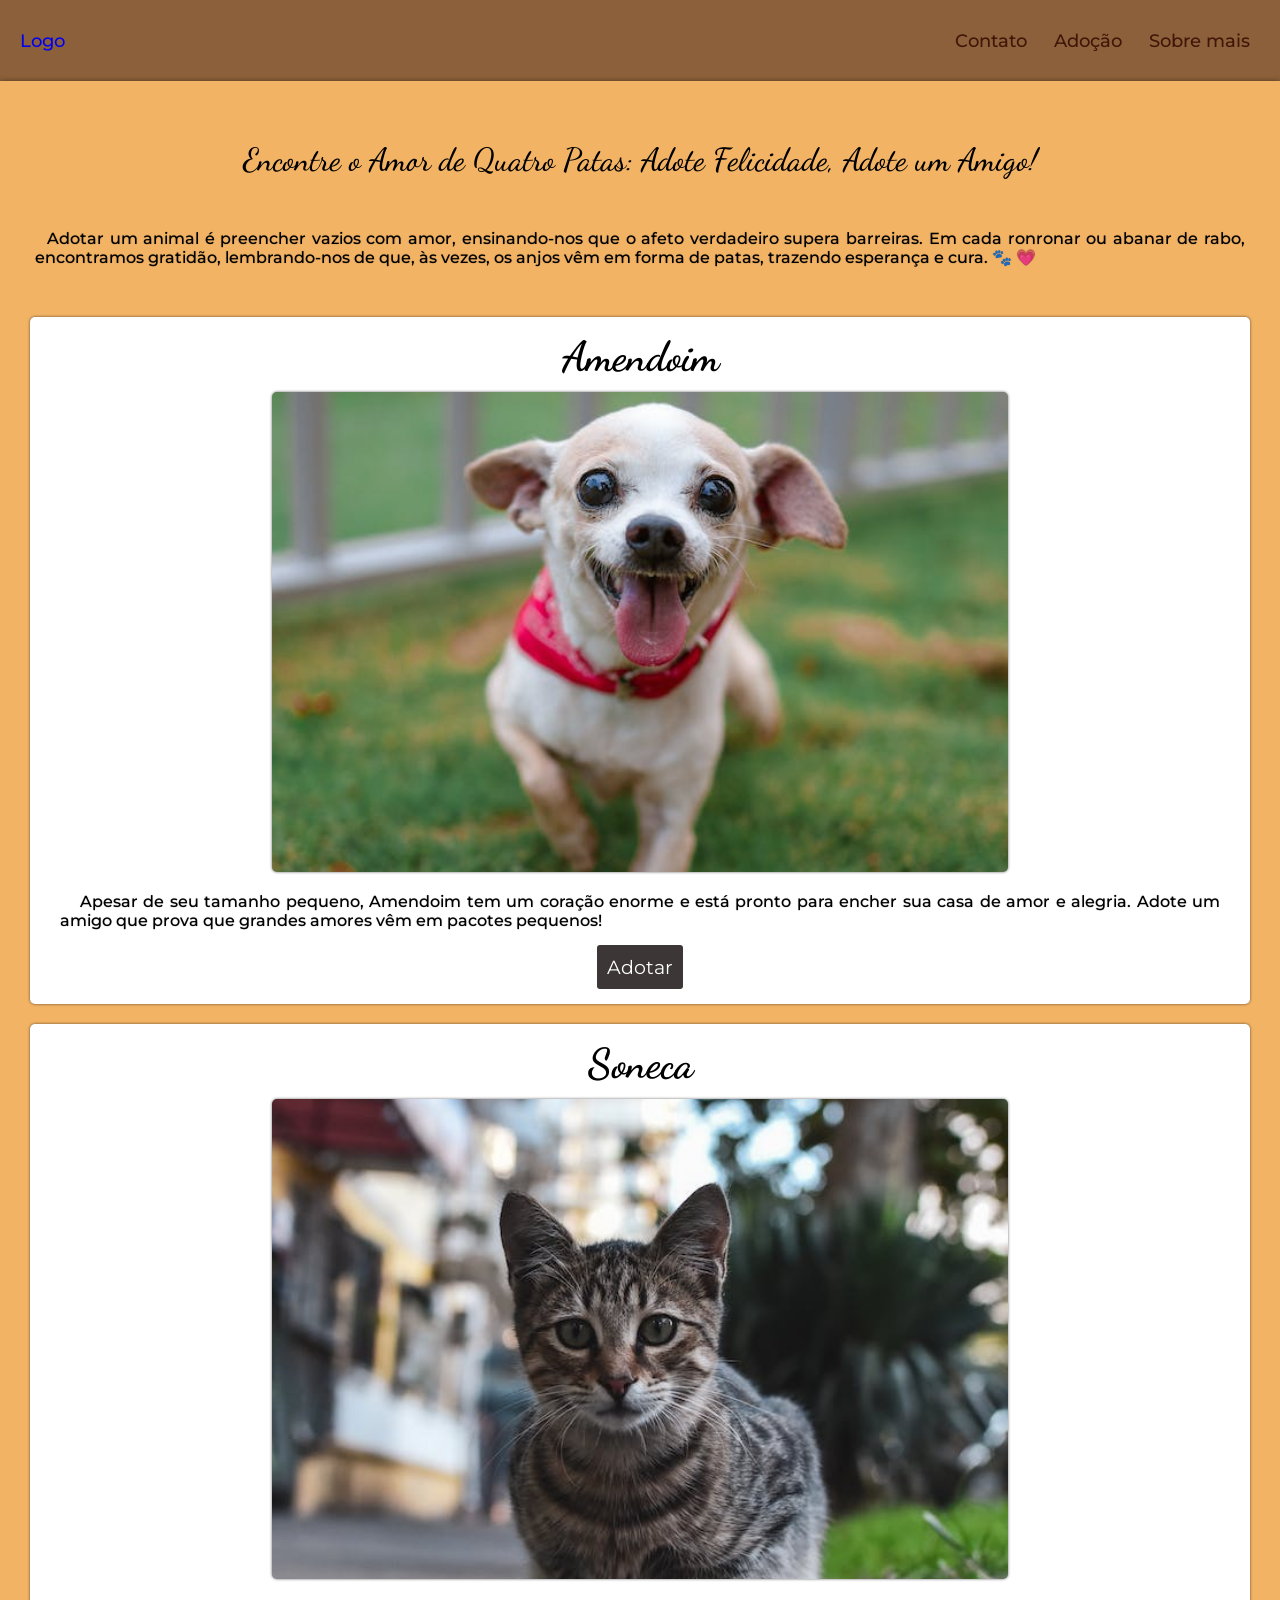
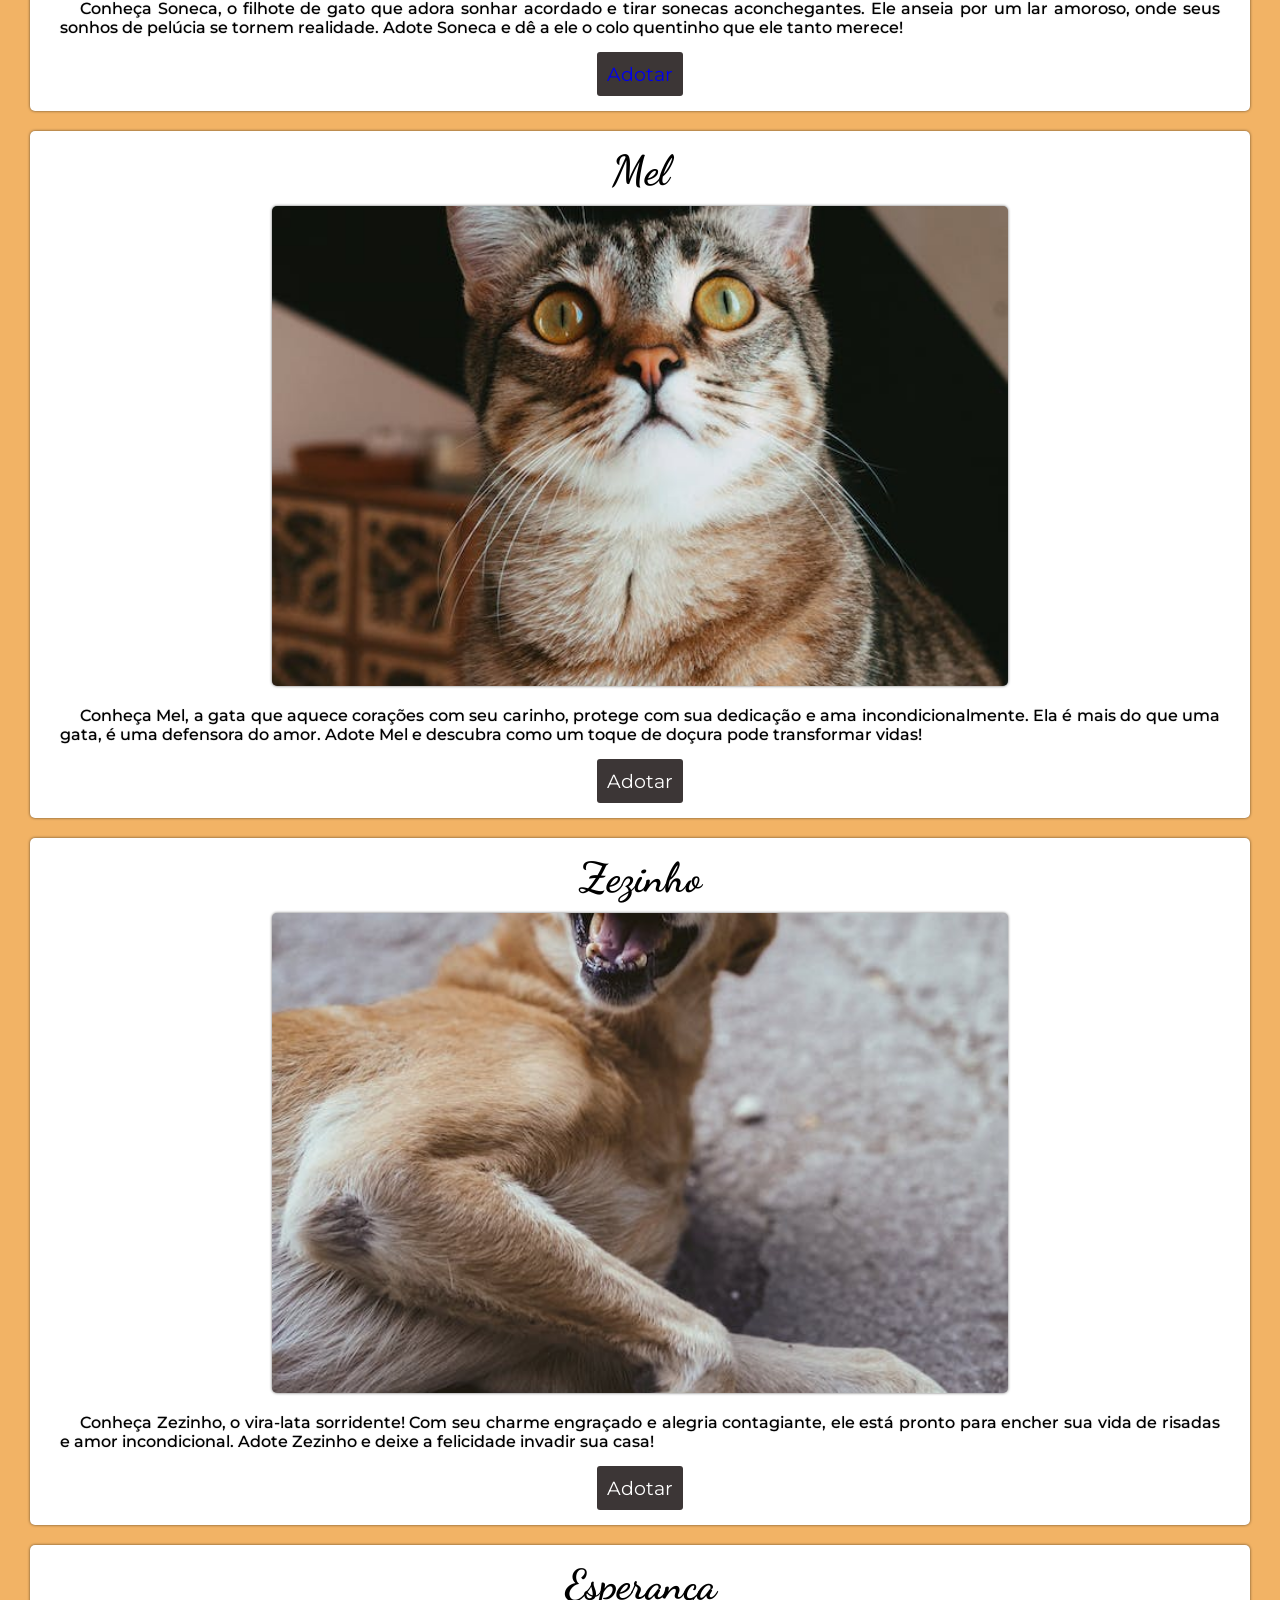
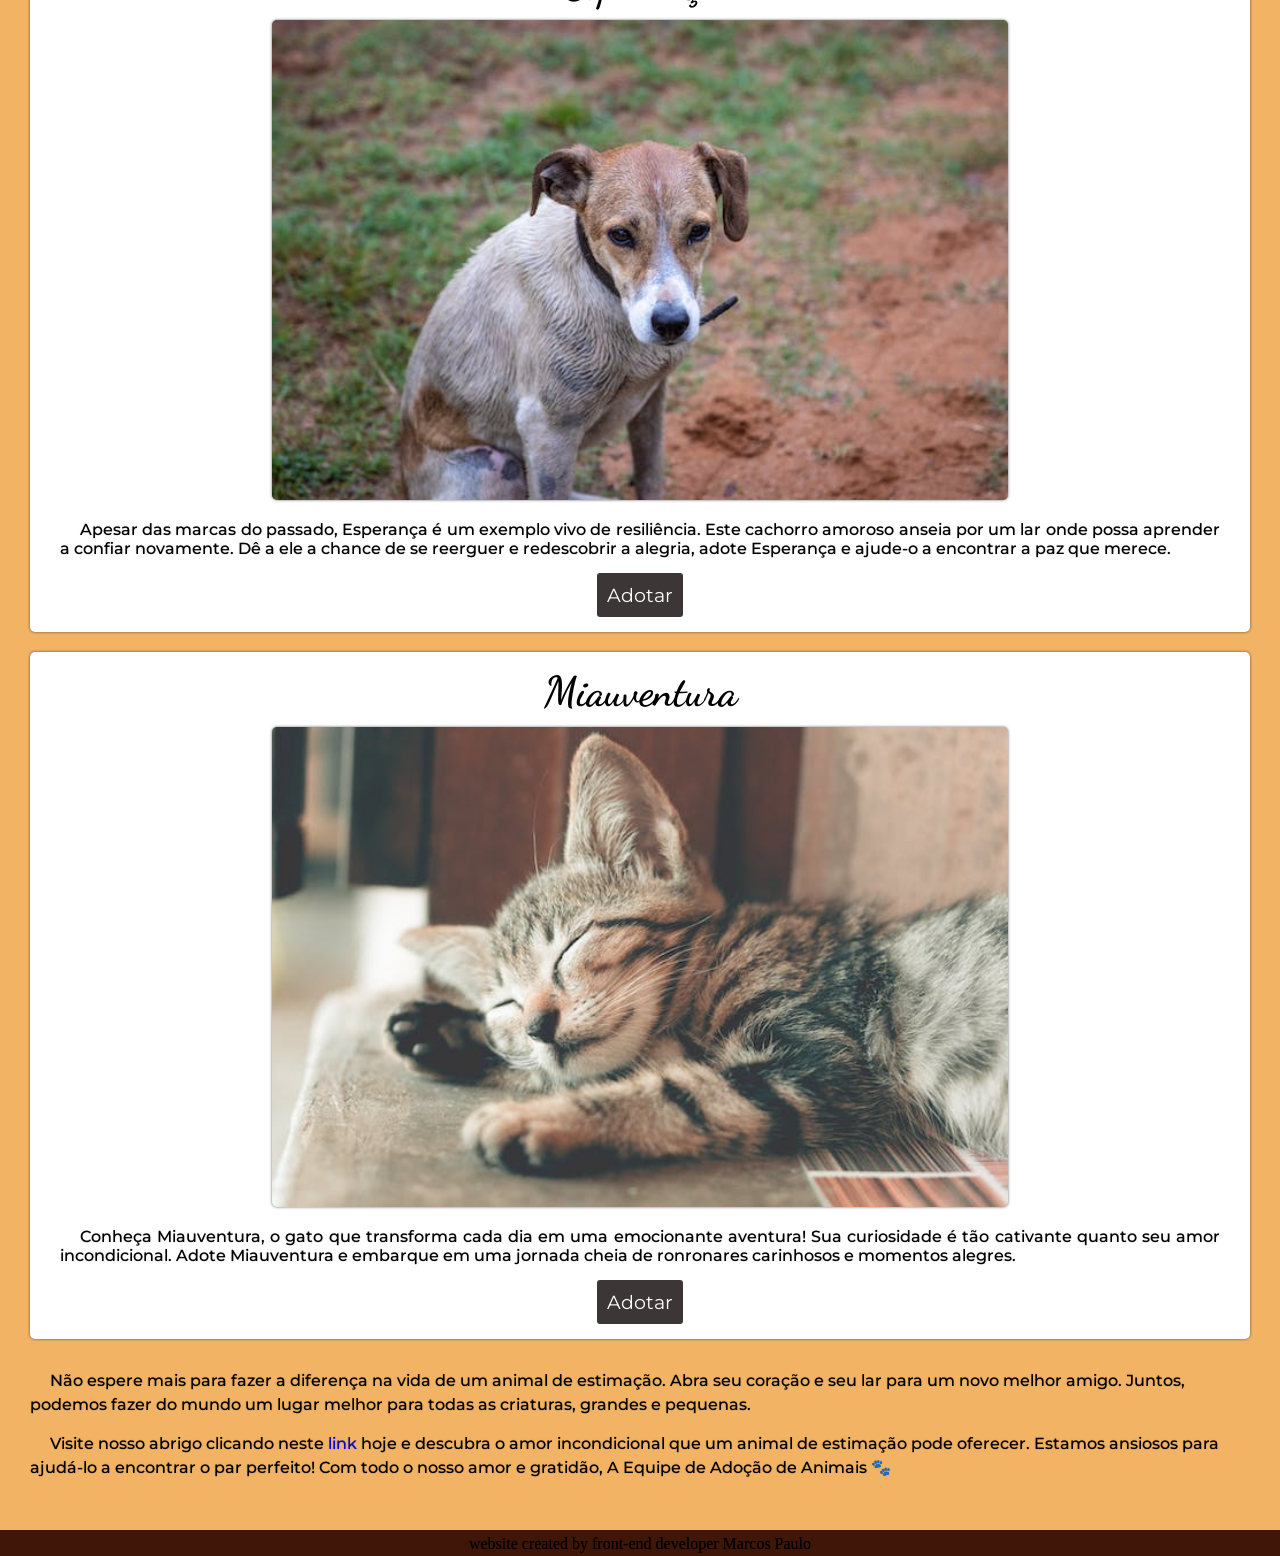
<file: index.html>
<!DOCTYPE html>
<html lang="pt-br">

<head>
    <meta charset="UTF-8">
    <meta name="viewport" content="width=device-width, initial-scale=1.0">

    <link rel="shortcut icon" href="imagens/favicon.ico" type="image/x-icon">
    <link rel="stylesheet" href="/estilos/all.css">
    <link rel="stylesheet" href="estilos/style.css">

    <title>Site Adoção</title>
</head>

<body>

    <header>

        <a href="#">Logo</a>

        <nav>
            <ul class="menu">
                <li> <a class="link" href="#" onclick="menu" >Contato</a></li>
                <li> <a class="link" href="#" onclick="menu" >Adoção</a></li>
                <li> <a class="link" href="#" onclick="menu" >Sobre mais</a></li>

            </ul>
        </nav>
    </header>

    <main>
        <section class="principal">
            <h1>
                Encontre o Amor de Quatro Patas: Adote Felicidade, Adote um Amigo!
            </h1>
            <p>
                Adotar um animal é preencher vazios com amor, ensinando-nos que o afeto verdadeiro supera barreiras. Em
                cada
                ronronar ou abanar de rabo, encontramos gratidão, lembrando-nos de que, às vezes, os anjos vêm em forma
                de
                patas, trazendo esperança e cura. &#128062 &#x1F497
            </p>
        </section>
        <section class="conteudo">
            <div c>
                <h3>
                    Amendoim
                </h3>
                <div class="imagem01">
                   
                </div>

                <p>
                    Apesar de seu tamanho pequeno, Amendoim tem um coração enorme e está pronto para encher sua casa de
                    amor
                    e alegria. Adote um amigo que prova que grandes amores vêm em pacotes pequenos!
                </p>
                    <button><a href="" id="adotar">Adotar</a></button>
            </div>
            <div>
                <h3>
                    Soneca
                </h3>
                <div class="imagem02" ></div>

                <p>
                    Conheça Soneca, o filhote de gato que adora sonhar acordado e tirar sonecas aconchegantes. Ele
                    anseia
                    por um lar amoroso, onde seus sonhos de pelúcia se tornem realidade. Adote Soneca e dê a ele o colo
                    quentinho que ele tanto merece!
                </p>
                <button><a href=" id="adotar" >Adotar</a></button>
            </div>
            <div>
                <h3>
                    Mel
                </h3>
                <div class="imagem03"></div>

                <p>
                    Conheça Mel, a gata que aquece corações com seu carinho, protege com sua dedicação e ama
                    incondicionalmente. Ela é mais do que uma gata, é uma defensora do amor. Adote Mel e descubra como
                    um
                    toque de doçura pode transformar vidas!
                </p>
                <button><a href="" id="adotar">Adotar</a></button>
            </div>
            <div>
                <h3>
                    Zezinho
                </h3>
                <div class="imagem04"></div>

                <p>
                    Conheça Zezinho, o vira-lata sorridente! Com seu charme engraçado e alegria contagiante, ele está
                    pronto
                    para encher sua vida de risadas e amor incondicional. Adote Zezinho e deixe a felicidade invadir sua
                    casa!
                </p>
                <button><a href="" id="adotar">Adotar</a></button>
            </div>
            <div>
                <h3>
                    Esperança
                </h3>
               <div class="imagem05"></div>

                <p>
                    Apesar das marcas do passado, Esperança é um exemplo vivo de resiliência. Este cachorro amoroso
                    anseia
                    por um lar onde possa aprender a confiar novamente. Dê a ele a chance de se reerguer e redescobrir a
                    alegria, adote Esperança e ajude-o a encontrar a paz que merece.
                </p>
                <button><a href="" id="adotar">Adotar</a></button>
            </div>
            <div>
                <h3>
                    Miauventura
                </h3>
                <div class="imagem06"></div>

                <p>
                    Conheça Miauventura, o gato que transforma cada dia em uma emocionante aventura! Sua curiosidade é
                    tão
                    cativante quanto seu amor incondicional. Adote Miauventura e embarque em uma jornada cheia de
                    ronronares
                    carinhosos e momentos alegres.
                </p>
                <button><a href="" id="adotar">Adotar</a></button>
            </div>
        </section>

        <aside>
            <p class="text1">
                Não espere mais para fazer a diferença na vida de um animal de estimação. Abra seu coração e seu lar
                para um novo melhor amigo. Juntos, podemos fazer do mundo um lugar melhor para todas as criaturas,
                grandes e pequenas.
            </p>
            <p class=" text2">
                Visite nosso abrigo clicando neste <a href="#" class="external">link</a> hoje e
                descubra o amor incondicional que um animal de estimação
                pode oferecer. Estamos ansiosos para ajudá-lo a encontrar o par perfeito!
                Com todo o nosso amor e gratidão,
                A Equipe de Adoção de Animais 🐾
            </p>

        </aside>

    </main>
    <footer>
        <p>
            website created by front-end developer Marcos Paulo
        </p>
    </footer>
    <script src="javascript/menu.js"></script>
</body>

</html>
</file>
<file: estilos/all.css>
@media screen and (min-width: 700px) and (max-width: 1200px){
  
   main{
    max-width: 800px;
    max-height: 100%;
   }
}
</file>
<file: estilos/style.css>
@charset "UTF-8";
@import url("https://fonts.googleapis.com/css2?family=Dancing+Script:wght@400;500;600;700&family=Montserrat:ital,wght@0,100;0,200;0,300;0,400;0,500;0,600;0,700;1,100;1,200;1,300;1,400;1,500;1,600&family=Oswald:wght@200;300;400;500;600;700&display=swap");
* {
  margin: 0px;
  padding: 0px;
}

:root {
  --cor01: rgba(242, 179, 101, 1);
  --cor02: rgba(140, 96, 58, 1);
  --cor03: rgba(216, 94, 23, 1);
  --cor04: rgba(114, 35, 6, 1);
  --cor05: rgba(63, 22, 7, 1);

  --font01: "Dancing Script", cursive;
  --font02: "Montserrat", sans-serif;
  --font03: "Oswald", sans-serif;
}

header {
  background-color: var(--cor02);
  display: flex;
  flex-wrap: wrap;
  justify-content: space-between;
  padding: 20px;
  align-items: center;
  font-size: 1.1em;
  font-family: var(--font02);
  font-weight: 500;
  box-shadow: 0px 0px 5px rgba(0, 0, 0, 0.59);
}

header > nav > ul {
  list-style-type: none;
  display: flex;
}

.menu > li {
  margin-left: 7px;
}

.menu > li > a {
  display: block;
  padding: 10px;
  border-radius: 10px;
  color: var(--cor05);
}

.menu > li > a:hover {
  background-color: var(--cor01);
  transition-duration: 0.8s;
  cursor: pointer;
}
.menu > li > a::before{
 background-color: var(--cor05);
}

body {
  background-color: var(--cor04);
}

main {
  background-color: var(--cor01);
  max-width: 100vw;
  max-height: 100%;
  margin: auto;
  box-shadow: 0px 0px 5px rgba(0, 0, 0, 0.431);
  font-family: var(--font02);
  font-size: 1em;
  font-weight: 500;
  padding: 60px 20px 50px 20px;
}

section.principal > h1 {
  font: normal 500 2em var(--font01);
  margin: auto;
  text-align: center;
  /* display: flex;
    justify-content: center;
    align-items: center;
   flex-wrap: wrap; */
}

section.principal > p {
  text-align: justify;
  text-indent: 12px;
  padding: 0px 10px 0px 10px;
  margin: 50px 5px 50px 5px;
}

section.conteudo {
  margin: 0px 10px 30px 10px;
}

div > h3 {
  font: normal 800 2.6em var(--font01);
  text-align: center;
  margin-bottom: 10px;
}

div > p {
  padding: 0px 20px 0px 20px;
  margin: 15px 5px 15px 5px;
  text-indent: 20px;
  text-align: justify;
}

div > button {
  font: normal normal 1.2em var(--font02);
  color: white;

  background-color: rgb(60, 54, 54);
  padding: 10px;
  border: none;
  border-radius: 3px;
  margin: auto;
  cursor: pointer;
  display: block;
}

div > button:hover {
  background-color: var(--cor03);

  transition-duration: 0.5s;
}


div {
  margin: auto;
  display: block;
  box-shadow: 0px 0px 3px rgba(0, 0, 0, 0.598);
  padding: 15px 5px 15px 5px;
  margin-bottom: 20px;
  background-color: white;
  border-radius: 5px;
}

div.imagem01 {
  height: 450px;
  width: 60%;
  background-image: url(../imagens/cachorro1.jpg);
  background-repeat: no-repeat;
  background-position: center center;
  background-size: cover;
  background-attachment: scroll;
}
div.imagem02 {
  height: 450px;
  width: 60%;
  background-repeat: no-repeat;
  background-position: center center;
  background-size: cover;
  background-attachment: scroll;
  background-image: url(../imagens/gato1.jpg);
}
div.imagem03 {
  height: 450px;
  width: 60%;
  background-image: url(../imagens/gato2.jpg);
  background-repeat: no-repeat;
  background-position: center center;
  background-size: cover;
  background-attachment: scroll;
}
div.imagem04 {
  height: 450px;
  width: 60%;
  background-image: url(../imagens/cachorro2.jpg);
  background-repeat: no-repeat;
  background-position: center center;
  background-size: cover;
  background-attachment: scroll;
}
div.imagem05 {
  height: 450px;
  width: 60%;
  background-image: url(../imagens/cachorro3.jpg);
  background-repeat: no-repeat;
  background-position: center center;
  background-size: cover;
  background-attachment: scroll;
}
div.imagem06 {
  height: 450px;
  width: 60%;
  background-image: url(../imagens/gato3.jpg);
  background-repeat: no-repeat;
  background-position: center center;
  background-size: cover;
  background-attachment: scroll;
}

aside {
  margin-left: 10px;
  margin-right: 10px;
  line-height: 1.5em;
}

aside > p.text1 {
  text-indent: 20px;
  margin-bottom: 15px;
}

aside > p.text2 {
  text-indent: 20px;
}

p {
  text-shadow: 0px 0px 1px rgba(0, 0, 0, 0.467);
}
a#adotar{
  color:white;
}
a {
  text-decoration: none;
}

footer {
  font-size: 300;
  background-color: var(--cor05);
  text-align: center;
  padding: 5px 3px 3px 3px;
}

@media screen and (min-width: 700px) and (max-width: 1200px){
  
  main{
   max-width: 800px;
   max-height: 100%;
  }
}
</file>
